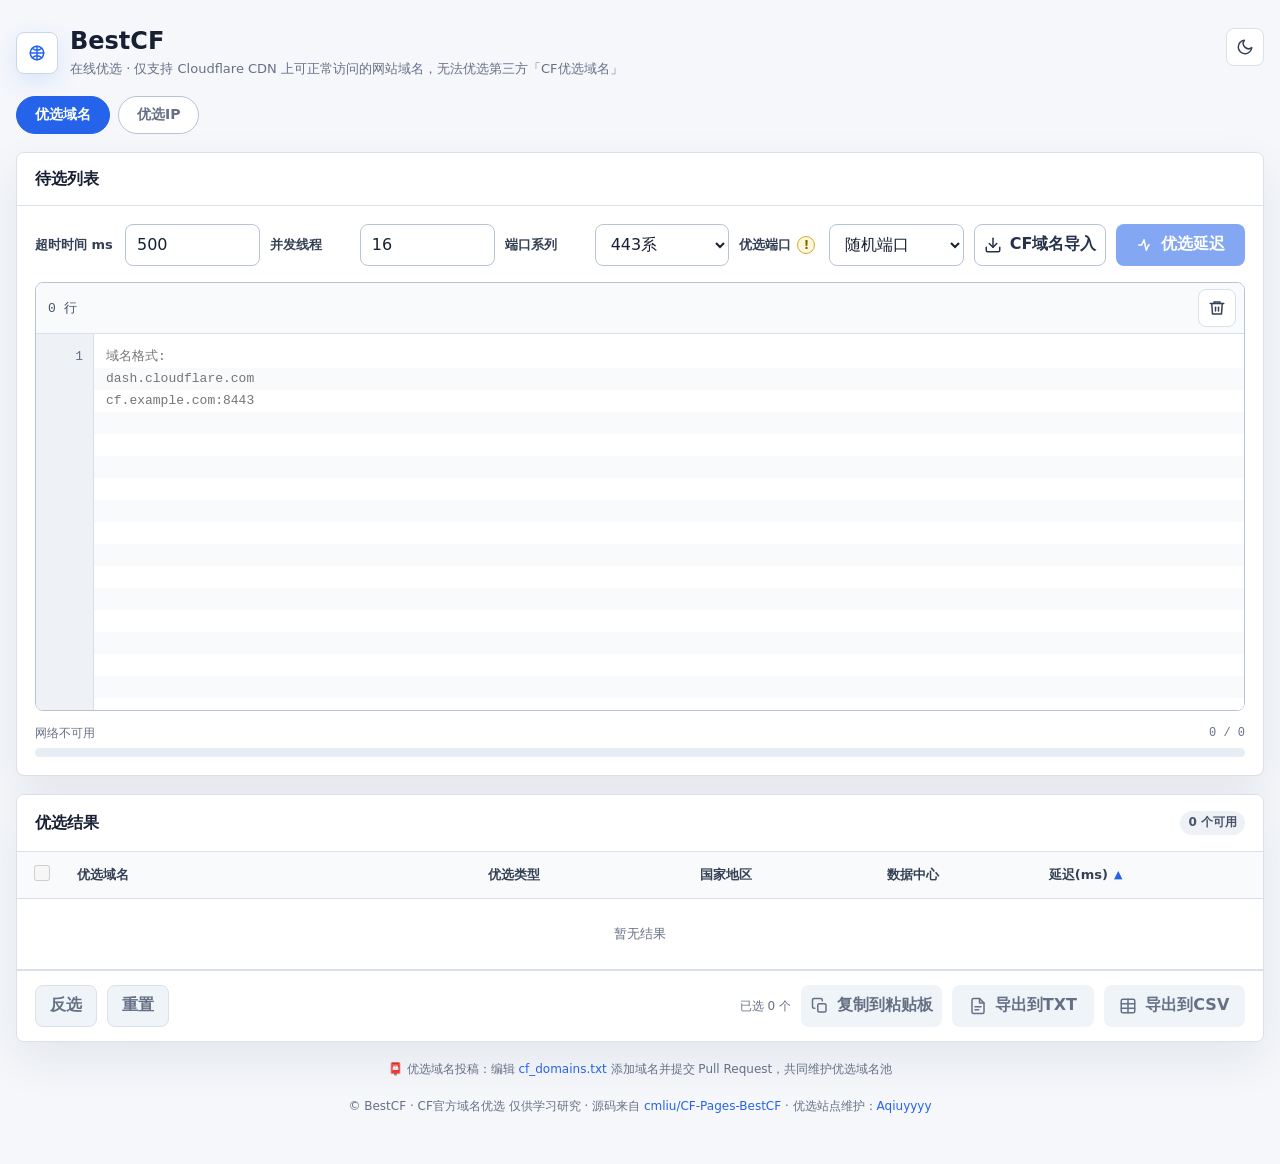
<file: index.html>
<!doctype html>
<html lang="zh-CN">

<head>
	<meta charset="utf-8">
	<meta name="viewport" content="width=device-width, initial-scale=1">
	<title>BestCF 在线优选CF官方域名</title>
	<link rel="stylesheet" href="style.css">
	<style>.mode-switch{display:flex;gap:8px;align-items:center;margin:0 0 18px}.mode-switch-btn{padding:9px 18px;border:1px solid var(--line-strong);border-radius:999px;background:var(--panel);color:var(--muted);text-decoration:none;font-weight:700;font-size:14px}.mode-switch-btn.is-active{background:var(--blue);border-color:var(--blue);color:#fff}</style>
</head>

<body>
	<div class="boot-loading" id="bootLoading" role="status" aria-live="polite">
		<div class="boot-loading-card">
			<div class="boot-loading-brand">BestCF</div>
			<div class="boot-loading-status" id="bootLoadingStatus">正在检测网络环境…</div>
			<div class="boot-loading-track" aria-hidden="true">
				<div class="boot-loading-bar" id="bootLoadingBar"></div>
			</div>
		</div>
	</div>

	<main class="shell">
		<header class="topbar">
			<div class="brand">
				<div class="brand-mark" aria-hidden="true">
					<svg class="icon" viewBox="0 0 24 24">
						<path d="M12 3v18"></path>
						<path d="M3 12h18"></path>
						<path d="M5.6 5.6c4.5 3.8 8.3 3.8 12.8 0"></path>
						<path d="M5.6 18.4c4.5-3.8 8.3-3.8 12.8 0"></path>
						<circle cx="12" cy="12" r="9"></circle>
					</svg>
				</div>
				<div>
					<h1>BestCF</h1>
					<small>在线优选 · 仅支持 Cloudflare CDN 上可正常访问的网站域名，无法优选第三方「CF优选域名」</small>
				</div>
			</div>
			<button class="icon-btn theme-toggle-btn" id="themeToggleBtn" type="button" aria-label="切换配色"></button>
		</header>
		<nav class="mode-switch" aria-label="优选模式"><a class="mode-switch-btn is-active" href="./" aria-current="page">优选域名</a><a class="mode-switch-btn" href="./ip.html">优选IP</a></nav>

		<div class="layout">
			<div class="stack network-stack">
				<section class="network-panel" aria-label="网络环境">
					<div class="network-grid">
						<article class="network-item" id="ipv4Card">
							<div class="network-kind">IPv4</div>
							<div class="network-copy">
								<strong class="network-address" id="ipv4Value">检测中</strong>
								<span class="network-note">识别线路</span>
							</div>
							<span class="tag idle" id="ipv4Tag">等待</span>
						</article>

						<article class="network-item" id="ipv6Card">
							<div class="network-kind">IPv6</div>
							<div class="network-copy">
								<strong class="network-address" id="ipv6Value">检测中</strong>
								<span class="network-note">识别线路</span>
							</div>
							<span class="tag idle" id="ipv6Tag">等待</span>
						</article>
					</div>
				</section>
			</div>

			<div class="stack">
				<section class="panel" aria-labelledby="inputTitle">
					<div class="panel-head">
						<h2 class="panel-title" id="inputTitle">待选列表</h2>
					</div>
					<div class="panel-body">
						<div class="control-row">
							<div class="field">
								<label for="timeoutInput">超时时间 ms</label>
								<input class="input" id="timeoutInput" type="number" min="100"
									max="10000" step="50" value="500">
							</div>
							<div class="field">
								<label for="threadsInput">并发线程</label>
								<input class="input" id="threadsInput" type="number" min="1" max="32"
									step="1" value="16">
							</div>
							<div class="field">
								<label for="portSeriesSelect">端口系列</label>
								<select class="select" id="portSeriesSelect">
									<option value="tls">443系</option>
									<option value="http">80系</option>
								</select>
							</div>
							<div class="field">
								<div class="label-row">
									<label for="portSelect">优选端口</label>
									<span class="help-tip" id="portHelpTip" tabindex="0" role="img" aria-label="端口说明"
										data-tip="选择「随机端口」时，将在 443、2053、2083、2087、2096、8443 中随机选取。">!</span>
								</div>
								<select class="select" id="portSelect">
									<option value="0">随机端口</option>
									<option value="443">443</option>
									<option value="2053">2053</option>
									<option value="2083">2083</option>
									<option value="2087">2087</option>
									<option value="2096">2096</option>
									<option value="8443">8443</option>
								</select>
							</div>
							<div class="control-row-actions">
								<button class="btn secondary" id="domainImportBtn" type="button">
									<svg class="icon" viewBox="0 0 24 24" aria-hidden="true">
										<path d="M21 15v4a2 2 0 0 1-2 2H5a2 2 0 0 1-2-2v-4"></path>
										<path d="M7 10l5 5 5-5"></path>
										<path d="M12 15V3"></path>
									</svg>
									CF域名导入
								</button>
								<button class="btn" id="latencyBtn" type="button" disabled>
									<svg class="icon" viewBox="0 0 24 24" aria-hidden="true">
										<path d="M5 12h4l3-7 3 14 3-7h1"></path>
									</svg>
									优选延迟
								</button>
							</div>
						</div>

						<div class="editor">
							<div class="editor-bar">
								<span class="editor-count" id="lineCount">0 行</span>
								<button class="icon-btn" id="clearBtn" type="button" title="清空列表"
									aria-label="清空列表">
									<svg class="icon" viewBox="0 0 24 24" aria-hidden="true">
										<path d="M3 6h18"></path>
										<path d="M8 6V4h8v2"></path>
										<path d="M19 6l-1 14H6L5 6"></path>
										<path d="M10 11v5"></path>
										<path d="M14 11v5"></path>
									</svg>
								</button>
							</div>
							<div class="editor-body">
								<div class="line-gutter" id="lineGutter" aria-hidden="true">
									<pre id="lineNumbers">1</pre>
								</div>
								<div class="textarea-wrap">
									<div class="line-shades" id="lineShades" aria-hidden="true">
										<div class="shade-line"></div>
									</div>
									<textarea id="ipInput" spellcheck="false"
										placeholder="域名格式:&#10;dash.cloudflare.com&#10;cf.example.com:8443"></textarea>
								</div>
							</div>
						</div>

						<div class="progress">
							<div class="progress-meta">
								<span class="tiny muted" id="latencyStatus">等待网络检测</span>
								<span class="tiny muted" id="progressText">0 / 0</span>
							</div>
							<div class="progress-line" aria-hidden="true">
								<div class="progress-bar" id="latencyProgress"></div>
							</div>
						</div>
					</div>
				</section>

				<section class="panel" aria-labelledby="resultTitle">
					<div class="panel-head">
						<h2 class="panel-title" id="resultTitle">优选结果</h2>
						<span class="tag idle" id="resultCount">0 个可用</span>
					</div>
					<div class="result-wrap">
						<table>
							<thead>
								<tr>
									<th class="selection-cell"><input id="selectAllHeader" type="checkbox"
											title="全选" aria-label="全选"></th>
									<th style="width: 33%"><button class="sort-header" type="button"
											data-sort="address">优选域名 <span class="sort-mark"
												data-sort-mark="address"></span></button></th>
									<th class="filterable-header" style="width: 17%"><button class="sort-header"
											type="button" data-sort="type"><span class="filter-header-label"
												role="button" tabindex="0" data-filter-key="type">优选类型</span>
										<span class="sort-mark" data-sort-mark="type"></span></button></th>
									<th class="filterable-header" style="width: 15%"><button class="sort-header"
											type="button" data-sort="country"><span class="filter-header-label"
												role="button" tabindex="0" data-filter-key="country">国家地区</span>
											<span class="sort-mark" data-sort-mark="country"></span></button>
									</th>
									<th class="filterable-header" style="width: 13%"><button class="sort-header"
											type="button" data-sort="colo"><span class="filter-header-label"
												role="button" tabindex="0" data-filter-key="colo">数据中心</span>
											<span class="sort-mark" data-sort-mark="colo"></span></button></th>
									<th style="width: 18%"><button class="sort-header" type="button"
											data-sort="latency">延迟(ms) <span class="sort-mark"
												data-sort-mark="latency"></span></button></th>
								</tr>
							</thead>
							<tbody id="resultBody">
								<tr>
									<td class="empty" colspan="6">暂无结果</td>
								</tr>
							</tbody>
						</table>
					</div>
					<div class="result-actions">
						<div class="result-actions-group">
							<button class="btn secondary" id="invertSelectBtn" type="button">反选</button>
							<button class="btn secondary" id="clearSelectBtn" type="button">重置</button>
						</div>
						<div class="result-actions-group">
							<span class="tiny muted selection-status" id="selectionStatus">已选 0 个</span>
							<button class="btn success" id="copyResultsBtn" type="button" disabled>
								<svg class="icon" viewBox="0 0 24 24" aria-hidden="true">
									<rect x="9" y="9" width="11" height="11" rx="2"></rect>
									<path d="M5 15H4a2 2 0 0 1-2-2V4a2 2 0 0 1 2-2h9a2 2 0 0 1 2 2v1"></path>
								</svg>
								复制到粘贴板
							</button>
							<button class="btn" id="exportTxtBtn" type="button" disabled>
								<svg class="icon" viewBox="0 0 24 24" aria-hidden="true">
									<path d="M14 2H6a2 2 0 0 0-2 2v16a2 2 0 0 0 2 2h12a2 2 0 0 0 2-2V8z"></path>
									<path d="M14 2v6h6"></path>
									<path d="M8 13h8"></path>
									<path d="M8 17h5"></path>
								</svg>
								导出到TXT
							</button>
							<button class="btn" id="exportCsvBtn" type="button" disabled>
								<svg class="icon" viewBox="0 0 24 24" aria-hidden="true">
									<rect x="3" y="3" width="18" height="18" rx="2"></rect>
									<path d="M3 9h18"></path>
									<path d="M3 15h18"></path>
									<path d="M12 3v18"></path>
								</svg>
								导出到CSV
							</button>
						</div>
					</div>
				</section>
			</div>
		</div>

		<p class="bestcf-credit">
			📮 优选域名投稿：编辑 <a href="https://github.com/cmliu/CF-Pages-BestCF/edit/main/cf_domains.txt" target="_blank"
				rel="noopener noreferrer">cf_domains.txt</a> 添加域名并提交 Pull Request，共同维护优选域名池
		</p>
		<p class="bestcf-credit">
			© BestCF · CF官方域名优选 仅供学习研究 · 源码来自 <a href="https://github.com/Cmliu/CF-Pages-BestCF" target="_blank"
				rel="noopener noreferrer">cmliu/CF-Pages-BestCF</a> · 优选站点维护：<a href="https://t.me/aqiu469" target="_blank"
				rel="noopener noreferrer">Aqiuyyyy</a>
		</p>
	</main>

	<div class="network-warning-overlay" id="networkWarningOverlay" role="dialog" aria-modal="true"
		aria-labelledby="networkWarningTitle">
		<div class="network-warning-modal" id="networkWarningModal">
			<div class="network-warning-body">
				<div class="network-warning-heading" id="networkWarningHeading">红牌警告</div>
				<div class="network-warning-title" id="networkWarningTitle">检测到当前网络出口不是 CN 直连</div>
				<div class="network-warning-message" id="networkWarningMessage"></div>
				<div class="network-warning-summary" id="networkWarningSummary"></div>
				<details class="network-warning-details" id="networkWarningDetails" hidden>
					<summary>查看详细响应内容</summary>
					<pre class="network-warning-json" id="networkWarningJson"></pre>
				</details>
			</div>
			<div class="network-warning-actions">
				<button class="btn btn-local-warning" id="networkWarningLocalBtn" type="button">使用本地优选项目</button>
				<button class="btn" id="networkWarningCloseBtn" type="button">关闭</button>
			</div>
		</div>
	</div>

	<!-- 本地优选 - CF 优选工具目录弹窗 -->
	<div class="modal-overlay" id="localOptimizeModal">
		<div class="modal local-optimize-modal">
			<h2 class="local-optimize-title">💻 本地优选工具</h2>
			<p class="local-optimize-subtitle">选择一款工具，点击「前往 GitHub」即可在新窗口查看与下载</p>
			<div class="local-ui-filter" id="localUiFilter">
				<button type="button" class="local-ui-filter-btn is-active" data-ui="all" onclick="setLocalUiFilter('all')">全部</button>
				<button type="button" class="local-ui-filter-btn" data-ui="webui" onclick="setLocalUiFilter('webui')">🌐 网页界面</button>
				<button type="button" class="local-ui-filter-btn" data-ui="gui" onclick="setLocalUiFilter('gui')">🖥️ 图形界面</button>
				<button type="button" class="local-ui-filter-btn" data-ui="cli" onclick="setLocalUiFilter('cli')">⌨️ 命令行CLI</button>
			</div>
			<div id="localOptimizeToolList" class="local-optimize-tools"><!-- 动态渲染 --></div>
			<div class="local-optimize-footer">欢迎开源优选项目投稿</div>
		</div>
	</div>

	<noscript>
		<style>.boot-loading{display:none!important}</style>
	</noscript>
	<script src="script.js"></script>
</body>

</html>
</file>
<file: style.css>
:root {
	color-scheme: light;
	--bg: #f5f7fb;
	--panel: #ffffff;
	--panel-soft: #f9fbfd;
	--text: #172033;
	--muted: #667085;
	--line: #d9e0ea;
	--line-strong: #b8c4d6;
	--blue: #2563eb;
	--blue-dark: #1d4ed8;
	--green: #0f9f6e;
	--green-soft: #e8f7f0;
	--amber: #b7791f;
	--amber-soft: #fff7e6;
	--red: #c2413d;
	--red-soft: #fff0ef;
	--ink-soft: #eff4f9;
	--shadow: 0 18px 45px rgba(23, 32, 51, 0.08);
	--radius: 8px;
	--mono: "SFMono-Regular", Consolas, "Liberation Mono", Menlo, monospace;
	--sans: Inter, ui-sans-serif, system-ui, -apple-system, BlinkMacSystemFont, "Segoe UI", sans-serif;
}

* {
	box-sizing: border-box;
}

body {
	margin: 0;
	min-height: 100vh;
	background: var(--bg);
	color: var(--text);
	font-family: var(--sans);
	letter-spacing: 0;
}

button,
input,
select,
textarea {
	font: inherit;
}

button {
	border: 0;
}

.shell {
	width: min(1440px, calc(100% - 32px));
	margin: 0 auto;
	padding: 28px 0 36px;
}

.topbar {
	position: relative;
	display: flex;
	align-items: center;
	justify-content: space-between;
	gap: 16px;
	margin-bottom: 18px;
}

.theme-toggle-btn {
	position: absolute;
	top: 0;
	right: 0;
}

.brand {
	display: flex;
	align-items: center;
	gap: 12px;
	min-width: 0;
}

.brand-mark {
	display: grid;
	width: 42px;
	height: 42px;
	place-items: center;
	border: 1px solid #c9d7eb;
	border-radius: var(--radius);
	background: #ffffff;
	box-shadow: 0 8px 24px rgba(37, 99, 235, 0.12);
	color: var(--blue);
	flex: 0 0 auto;
}

.brand h1 {
	margin: 0;
	font-size: 24px;
	line-height: 1.15;
	font-weight: 760;
}

.brand small {
	display: block;
	margin-top: 4px;
	color: var(--muted);
	font-size: 13px;
}

.layout {
	display: grid;
	grid-template-columns: minmax(0, 1fr);
	gap: 18px;
	align-items: start;
}

.stack {
	display: grid;
	gap: 18px;
}

.panel {
	background: var(--panel);
	border: 1px solid var(--line);
	border-radius: var(--radius);
	box-shadow: var(--shadow);
	overflow: hidden;
}

.panel-head {
	display: flex;
	align-items: center;
	justify-content: space-between;
	gap: 12px;
	padding: 16px 18px;
	border-bottom: 1px solid var(--line);
	background: #ffffff;
}

.panel-title {
	margin: 0;
	font-size: 16px;
	font-weight: 740;
	line-height: 1.25;
}

.panel-body {
	padding: 18px;
}

/* 网络环境面板：检测逻辑保留（供优选校验与警告弹窗使用），仅隐藏 UI 展示 */
.network-stack {
	display: none;
}

.network-panel {
	display: grid;
	gap: 14px;
	padding: 16px;
	border: 1px solid var(--line);
	border-radius: var(--radius);
	background: var(--panel);
	box-shadow: var(--shadow);
}

.network-grid {
	display: grid;
	grid-template-columns: repeat(auto-fit, minmax(320px, 1fr));
	gap: 12px;
}

.network-item {
	position: relative;
	display: grid;
	grid-template-columns: auto minmax(0, 1fr) auto;
	align-items: center;
	gap: 12px;
	min-height: 82px;
	padding: 14px 14px 14px 18px;
	overflow: hidden;
	border: 1px solid var(--line);
	border-radius: var(--radius);
	background: var(--panel-soft);
}

.network-item::before {
	content: "";
	position: absolute;
	inset: 0 auto 0 0;
	width: 4px;
	background: #94a3b8;
}

.network-item.is-loading::before {
	background: var(--blue);
}

.network-item.is-ok {
	border-color: #b9e8d3;
	background: #f6fdf9;
}

.network-item.is-ok::before {
	background: var(--green);
}

.network-item.is-failed {
	border-color: #f2b8b5;
	background: #fff8f7;
}

.network-item.is-failed::before {
	background: var(--red);
}

.network-item.is-hidden {
	display: none;
}

.network-kind {
	display: grid;
	width: 58px;
	height: 38px;
	place-items: center;
	border-radius: var(--radius);
	background: #eef4ff;
	color: var(--blue);
	font-family: var(--mono);
	font-weight: 800;
	font-size: 14px;
}

.network-copy {
	display: grid;
	gap: 5px;
	min-width: 0;
}

.network-address {
	min-width: 0;
	overflow-wrap: anywhere;
	font-family: var(--mono);
	font-size: 15px;
	font-weight: 720;
	line-height: 1.35;
}

.network-note {
	min-width: 0;
	color: var(--muted);
	font-size: 12px;
	line-height: 1.35;
	overflow: hidden;
	text-overflow: ellipsis;
	white-space: nowrap;
}

.muted {
	color: var(--muted);
}

.tiny {
	font-size: 12px;
	line-height: 1.35;
}

.tag {
	display: inline-flex;
	align-items: center;
	min-height: 24px;
	padding: 3px 8px;
	border-radius: 999px;
	font-size: 12px;
	font-weight: 700;
	white-space: nowrap;
}

.tag.ok {
	color: #08734f;
	background: var(--green-soft);
}

.tag.warn {
	color: var(--amber);
	background: var(--amber-soft);
}

.tag.bad {
	color: var(--red);
	background: var(--red-soft);
}

.tag.idle {
	color: #475467;
	background: #eef2f6;
}

.notice {
	display: flex;
	align-items: center;
	gap: 10px;
	margin-top: 14px;
	padding: 11px 12px;
	border-radius: var(--radius);
	border: 1px solid var(--line);
	background: #f8fafc;
	color: var(--muted);
	line-height: 1.45;
}

.notice.ok {
	border-color: #b9e8d3;
	background: var(--green-soft);
	color: #08734f;
}

.notice.bad {
	border-color: #ffc9c5;
	background: var(--red-soft);
	color: var(--red);
}

.notice.warn {
	border-color: #ffe2a6;
	background: var(--amber-soft);
	color: var(--amber);
}

.field {
	display: flex;
	align-items: center;
	gap: 8px;
	min-width: 0;
}

.field label {
	color: #344054;
	font-size: 13px;
	font-weight: 720;
	flex: 0 0 auto;
	white-space: nowrap;
}

.field .input,
.field .select {
	flex: 1 1 auto;
	width: auto;
	min-width: 0;
}

.label-row {
	display: flex;
	align-items: center;
	gap: 6px;
}

.help-tip {
	position: relative;
	display: inline-grid;
	width: 18px;
	height: 18px;
	place-items: center;
	border: 1px solid #d4a72c;
	border-radius: 50%;
	background: #fff8db;
	color: #8a6100;
	font-size: 12px;
	font-weight: 800;
	line-height: 1;
	cursor: help;
}

.help-tip::after {
	position: absolute;
	left: 0;
	bottom: calc(100% + 9px);
	width: max-content;
	max-width: min(320px, calc(100vw - 24px));
	padding: 8px 10px;
	border: 1px solid #d8c073;
	border-radius: var(--radius);
	background: #fffdf2;
	box-shadow: 0 12px 28px rgba(23, 32, 51, 0.14);
	color: #5d4300;
	content: attr(data-tip);
	font-size: 12px;
	font-weight: 650;
	line-height: 1.45;
	opacity: 0;
	pointer-events: none;
	transform: translateY(4px);
	transition: opacity 0.15s ease, transform 0.15s ease;
	z-index: 4;
	white-space: normal;
}

.help-tip::before {
	position: absolute;
	left: 4px;
	bottom: calc(100% + 4px);
	width: 9px;
	height: 9px;
	background: #fffdf2;
	border-right: 1px solid #d8c073;
	border-bottom: 1px solid #d8c073;
	content: "";
	opacity: 0;
	pointer-events: none;
	transform: translateY(4px) rotate(45deg);
	transition: opacity 0.15s ease, transform 0.15s ease;
	z-index: 5;
}

.help-tip:hover::after,
.help-tip:hover::before,
.help-tip:focus::after,
.help-tip:focus::before {
	opacity: 1;
	transform: translateY(0) rotate(0deg);
}

.help-tip:hover::before,
.help-tip:focus::before {
	transform: rotate(45deg);
}

.control-row {
	display: flex;
	gap: 10px;
	align-items: center;
}

.control-row .field {
	flex: 1 1 0;
	min-width: 0;
}

.control-row-actions {
	display: flex;
	gap: 10px;
	flex: 0 0 auto;
	margin-left: auto;
}

/* 桌面端对齐美化：统一标签区宽度使三个输入控件等宽；按钮组内等宽 */
.control-row .field > label,
.control-row .field .label-row {
	flex: 0 0 82px;
}

@media (min-width: 641px) {
	.control-row-actions .btn,
	.result-actions-group .btn {
		flex: 1 1 0;
		min-width: 0;
	}
}

.input,
.select {
	width: 100%;
	min-height: 42px;
	border: 1px solid var(--line-strong);
	border-radius: var(--radius);
	padding: 9px 11px;
	background: #ffffff;
	color: var(--text);
	outline: none;
}

.input:focus,
.select:focus,
textarea:focus {
	border-color: var(--blue);
	box-shadow: 0 0 0 3px rgba(37, 99, 235, 0.14);
}

.input:disabled,
.select:disabled,
button:disabled {
	cursor: not-allowed;
	opacity: 0.56;
}

.btn {
	display: inline-flex;
	align-items: center;
	justify-content: center;
	gap: 8px;
	min-height: 42px;
	padding: 9px 14px;
	border-radius: var(--radius);
	background: var(--blue);
	color: #ffffff;
	font-weight: 760;
	cursor: pointer;
	white-space: nowrap;
	transition: transform 0.15s ease, background 0.15s ease, box-shadow 0.15s ease;
}

.btn:hover:not(:disabled) {
	background: var(--blue-dark);
	box-shadow: 0 10px 24px rgba(37, 99, 235, 0.18);
	transform: translateY(-1px);
}

.btn.secondary {
	border: 1px solid var(--line-strong);
	background: #ffffff;
	color: #25324a;
}

.btn.secondary:hover:not(:disabled) {
	background: #f8fafc;
	box-shadow: 0 10px 24px rgba(23, 32, 51, 0.08);
}

.btn.danger {
	background: var(--red);
}

.btn.danger:hover:not(:disabled) {
	background: #a83531;
	box-shadow: 0 10px 24px rgba(194, 65, 61, 0.16);
}

.btn.success {
	background: var(--green);
	color: #ffffff;
}

.btn.success:hover:not(:disabled) {
	background: #0b8159;
	box-shadow: 0 10px 24px rgba(15, 159, 110, 0.16);
}

.icon-btn {
	display: inline-grid;
	width: 38px;
	height: 38px;
	place-items: center;
	border: 1px solid var(--line);
	border-radius: var(--radius);
	background: #ffffff;
	color: #344054;
	cursor: pointer;
}

.icon-btn:hover:not(:disabled) {
	background: #f3f6fa;
}

.icon {
	width: 18px;
	height: 18px;
	flex: 0 0 auto;
	stroke: currentColor;
	stroke-width: 2;
	stroke-linecap: round;
	stroke-linejoin: round;
	fill: none;
}

.editor {
	margin-top: 16px;
	border: 1px solid var(--line-strong);
	border-radius: var(--radius);
	overflow: hidden;
	background: #ffffff;
}

.editor-bar {
	display: flex;
	align-items: center;
	justify-content: space-between;
	gap: 10px;
	min-height: 44px;
	padding: 6px 8px 6px 12px;
	border-bottom: 1px solid var(--line);
	background: #f8fafc;
}

.editor-count {
	font-family: var(--mono);
	font-size: 13px;
	color: #475467;
}

.editor-body {
	display: grid;
	grid-template-columns: 58px minmax(0, 1fr);
	height: 376px;
	min-height: 0;
	overflow: hidden;
	background: #ffffff;
}

.line-gutter {
	height: 100%;
	overflow: hidden;
	border-right: 1px solid var(--line);
	background: #eef2f6;
	color: #667085;
	font-family: var(--mono);
	font-size: 13px;
	line-height: 22px;
	text-align: right;
	user-select: none;
	position: relative;
}

.line-gutter pre {
	position: absolute;
	top: 0;
	right: 0;
	left: 0;
	margin: 0;
	padding: 12px 10px 12px 4px;
	font: inherit;
	line-height: inherit;
	white-space: pre;
	will-change: transform;
}

.textarea-wrap {
	position: relative;
	min-width: 0;
	height: 100%;
	overflow: hidden;
	background: #ffffff;
}

.line-shades {
	position: absolute;
	inset: 0;
	padding: 12px 0;
	pointer-events: none;
	will-change: transform;
	z-index: 0;
}

.shade-line {
	height: 22px;
}

.shade-line:nth-child(odd) {
	background: #ffffff;
}

.shade-line:nth-child(even) {
	background: #f8fafc;
}

textarea {
	display: block;
	position: relative;
	z-index: 1;
	width: 100%;
	height: 100%;
	min-height: 0;
	resize: none;
	border: 0;
	padding: 12px 12px;
	color: #111827;
	background: transparent;
	font-family: var(--mono);
	font-size: 13px;
	line-height: 22px;
	outline: none;
	white-space: pre;
	overflow: auto;
}

.actions {
	display: flex;
	flex-wrap: wrap;
	gap: 10px;
	align-items: center;
	margin-top: 16px;
}

.progress {
	display: grid;
	gap: 7px;
	margin-top: 14px;
}

.progress-meta {
	display: flex;
	align-items: center;
	justify-content: space-between;
	gap: 12px;
}

.progress-meta #latencyStatus {
	min-width: 0;
	overflow-wrap: anywhere;
}

.progress-meta #progressText {
	flex: 0 0 auto;
	font-family: var(--mono);
	white-space: nowrap;
}

.progress-line {
	height: 9px;
	overflow: hidden;
	border-radius: 999px;
	background: #e7edf5;
}

.progress-bar {
	width: 0;
	height: 100%;
	border-radius: inherit;
	background: linear-gradient(90deg, #2563eb, #0f9f6e);
	transition: width 0.2s ease;
}

.result-wrap {
	max-height: 731px;
	overflow: auto;
}

table {
	width: 100%;
	min-width: 860px;
	border-collapse: collapse;
	table-layout: fixed;
}

th,
td {
	padding: 12px 10px;
	border-bottom: 1px solid var(--line);
	text-align: left;
	vertical-align: middle;
	overflow-wrap: anywhere;
}

th {
	background: #f8fafc;
	color: #344054;
	font-size: 13px;
	font-weight: 780;
	height: 43px;
	position: sticky;
	top: 0;
	z-index: 1;
}

td {
	font-size: 13px;
	height: 43px;
}

.selection-cell {
	width: 46px;
	text-align: center;
}

.selection-cell input {
	width: 16px;
	height: 16px;
	margin: 0;
	cursor: pointer;
	accent-color: var(--green);
}

.result-row {
	cursor: pointer;
}

body.is-result-dragging,
body.is-result-dragging * {
	user-select: none;
}

.result-row:hover td {
	background: #f3f8f6;
}

.result-row.is-selected td {
	background: var(--green-soft);
}

.result-row.is-selected:hover td {
	background: #d7f0e4;
}

.sort-header {
	display: inline-flex;
	align-items: center;
	justify-content: flex-start;
	gap: 6px;
	width: 100%;
	min-height: 20px;
	padding: 0;
	background: transparent;
	color: inherit;
	cursor: pointer;
	font-weight: inherit;
	text-align: left;
}

.sort-header:hover {
	color: var(--blue);
}

.sort-mark {
	min-width: 12px;
	color: var(--blue);
	font-size: 11px;
	line-height: 1;
}

.filterable-header {
	position: sticky;
}

.filter-header-label {
	display: inline-flex;
	align-items: center;
	gap: 4px;
	min-width: 0;
	padding: 2px 0;
	border: 0;
	background: transparent;
	color: inherit;
	cursor: pointer;
	font: inherit;
	font-weight: inherit;
	text-align: left;
}

.filter-header-label:hover,
.filter-header-label.is-active {
	color: var(--blue);
}

.filter-header-label.is-filtered::after {
	color: var(--green);
	content: "●";
	font-size: 8px;
	line-height: 1;
}

.result-filter-menu {
	position: fixed;
	z-index: 70;
	width: min(260px, calc(100vw - 24px));
	max-height: min(360px, calc(100vh - 32px));
	display: grid;
	grid-template-rows: auto minmax(0, 1fr);
	border: 1px solid var(--line);
	border-radius: var(--radius);
	background: #ffffff;
	box-shadow: 0 18px 42px rgba(15, 23, 42, 0.18);
	color: var(--text);
	overflow: hidden;
}

.result-filter-actions {
	display: flex;
	gap: 8px;
	padding: 10px;
	border-bottom: 1px solid var(--line);
	background: #f8fafc;
}

.result-filter-action {
	flex: 1;
	min-width: 0;
	padding: 6px 8px;
	border: 1px solid var(--line);
	border-radius: 6px;
	background: #ffffff;
	color: #344054;
	cursor: pointer;
	font-size: 12px;
	font-weight: 760;
}

.result-filter-action:hover {
	border-color: var(--blue);
	color: var(--blue);
}

.result-filter-options {
	overflow: auto;
	overscroll-behavior: contain;
	padding: 6px;
}

.result-filter-option {
	display: flex;
	align-items: center;
	gap: 8px;
	min-height: 30px;
	padding: 6px 7px;
	border-radius: 6px;
	cursor: pointer;
	font-size: 13px;
	line-height: 1.35;
}

.result-filter-option:hover {
	background: #f3f8f6;
}

.result-filter-option input {
	width: 15px;
	height: 15px;
	flex: 0 0 auto;
	margin: 0;
	accent-color: var(--green);
}

.result-filter-option-text {
	min-width: 0;
	overflow: hidden;
	text-overflow: ellipsis;
	white-space: nowrap;
}

.result-filter-option-count {
	flex: 0 0 auto;
	margin-left: auto;
	color: var(--muted);
	font-size: 12px;
	font-weight: 700;
	white-space: nowrap;
}

.result-filter-option .country-cell {
	min-width: 0;
}

td.ip-cell {
	font-family: var(--mono);
}

.copy-address-btn {
	display: inline;
	padding: 0;
	border: 0;
	background: transparent;
	color: var(--blue);
	cursor: pointer;
	font: inherit;
	text-align: left;
	overflow-wrap: anywhere;
}

.copy-address-btn:hover,
.copy-address-btn:focus {
	color: var(--blue-dark);
	text-decoration: underline;
}

.copy-address-tip {
	position: fixed;
	z-index: 60;
	max-width: min(240px, calc(100vw - 24px));
	padding: 7px 10px;
	border: 1px solid #b9e8d3;
	border-radius: var(--radius);
	background: var(--green);
	box-shadow: 0 12px 28px rgba(15, 159, 110, 0.22);
	color: #ffffff;
	font-size: 12px;
	font-weight: 760;
	line-height: 1.35;
	pointer-events: none;
	transform: translate(-50%, -100%) translateY(-8px);
	animation: copyAddressTip 1.45s ease forwards;
	white-space: nowrap;
}

.optimize-toast {
	position: fixed;
	top: 18px;
	right: 18px;
	z-index: 80;
	width: min(360px, calc(100vw - 36px));
	padding: 12px 14px;
	border: 1px solid #fecaca;
	border-radius: var(--radius);
	background: #fff5f5;
	box-shadow: 0 18px 40px rgba(127, 29, 29, 0.16);
	color: #7f1d1d;
	font-size: 13px;
	font-weight: 720;
	line-height: 1.55;
	opacity: 0;
	pointer-events: none;
	transform: translate3d(0, -8px, 0);
	transition: opacity 0.18s ease, transform 0.18s ease;
}

.optimize-toast.is-visible {
	opacity: 1;
	transform: translate3d(0, 0, 0);
}

@keyframes copyAddressTip {
	0% {
		opacity: 0;
		transform: translate(-50%, -100%) translateY(0);
	}

	15%,
	78% {
		opacity: 1;
		transform: translate(-50%, -100%) translateY(-8px);
	}

	100% {
		opacity: 0;
		transform: translate(-50%, -100%) translateY(-14px);
	}
}

.country-cell {
	display: inline-flex;
	align-items: center;
	gap: 6px;
	min-width: 0;
	max-width: 100%;
}

.country-flag {
	width: 20px;
	height: 14px;
	flex: 0 0 auto;
	border-radius: 2px;
	box-shadow: 0 0 0 1px rgba(15, 23, 42, 0.14);
	object-fit: cover;
	background: #ffffff;
}

.country-code {
	min-width: 0;
	overflow: hidden;
	text-overflow: ellipsis;
	white-space: nowrap;
}

.empty {
	padding: 26px 12px;
	color: var(--muted);
	text-align: center;
}

.link-btn {
	padding: 0;
	background: transparent;
	color: var(--blue);
	cursor: pointer;
	font-weight: 760;
}

.link-btn:hover:not(:disabled) {
	color: var(--blue-dark);
	text-decoration: underline;
}

.result-footer {
	display: flex;
	align-items: center;
	justify-content: space-between;
	gap: 12px;
	padding: 14px 18px;
	border-top: 1px solid var(--line);
	background: #ffffff;
}

.result-actions {
	display: flex;
	align-items: center;
	justify-content: space-between;
	gap: 12px;
	padding: 14px 18px;
	border-top: 1px solid var(--line);
	background: #ffffff;
}

.result-actions-group {
	display: flex;
	flex-wrap: wrap;
	align-items: center;
	gap: 10px;
}

.result-actions .btn:disabled {
	border-color: var(--line);
	background: var(--ink-soft);
	color: var(--muted);
	box-shadow: none;
	opacity: 1;
	cursor: not-allowed;
}

.bestcf-credit {
	margin-top: 18px;
	color: var(--muted);
	font-size: 12px;
	line-height: 1.6;
	text-align: center;
	overflow-wrap: anywhere;
}

.bestcf-credit a {
	color: var(--blue);
	text-decoration: none;
}

.bestcf-credit a:hover {
	text-decoration: underline;
}

.selection-status {
	min-width: 72px;
	text-align: right;
}

/* ==================== 开屏加载动画 ==================== */
.boot-loading {
	position: fixed;
	inset: 0;
	z-index: 90;
	display: flex;
	align-items: center;
	justify-content: center;
	padding: 18px;
	background: var(--bg);
	transition: opacity 0.5s ease 0.08s, visibility 0.5s ease 0.08s;
}

.boot-loading.is-hidden {
	opacity: 0;
	visibility: hidden;
	pointer-events: none;
}

.boot-loading.is-hidden .boot-loading-card {
	opacity: 0;
	transform: translateY(-10px) scale(0.98);
}

.boot-loading-card {
	display: grid;
	justify-items: center;
	gap: 14px;
	padding: 30px 36px;
	border: 1px solid var(--line);
	border-radius: var(--radius);
	background: var(--panel);
	box-shadow: var(--shadow);
	transition: opacity 0.4s ease, transform 0.4s ease;
}

.boot-loading-brand {
	color: var(--text);
	font-size: 24px;
	font-weight: 800;
	letter-spacing: 0.5px;
}

.boot-loading-status {
	color: var(--muted);
	font-size: 13px;
	font-weight: 650;
}

.boot-loading-track {
	width: min(260px, 70vw);
	height: 8px;
	overflow: hidden;
	border-radius: 999px;
	background: var(--ink-soft);
}

.boot-loading-bar {
	width: 0;
	height: 100%;
	border-radius: inherit;
	background: linear-gradient(90deg, var(--blue), var(--green));
	transition: width 0.45s cubic-bezier(0.22, 0.61, 0.36, 1);
}

.boot-loading-bar.is-crawling {
	transition-duration: 5s;
}

.network-warning-overlay {
	position: fixed;
	inset: 0;
	z-index: 50;
	display: none;
	align-items: center;
	justify-content: center;
	padding: 18px;
	background: rgba(0, 0, 0, 0.72);
	backdrop-filter: blur(3px);
}

.network-warning-overlay.is-visible {
	display: flex;
	animation: networkWarningOverlayFade 0.34s ease-out;
}

.network-warning-modal {
	width: min(620px, 100%);
	border: 3px solid #ffffff;
	border-radius: var(--radius);
	background: #dc2626;
	box-shadow: 0 28px 80px rgba(127, 29, 29, 0.72), 0 0 0 8px rgba(220, 38, 38, 0.24);
	color: #ffffff;
	overflow: hidden;
	animation: networkWarningPop 0.34s cubic-bezier(0.22, 0.61, 0.36, 1) 0.06s both;
}

.network-warning-modal.is-request-failed {
	background: #b7791f;
	box-shadow: 0 28px 80px rgba(92, 54, 9, 0.62), 0 0 0 8px rgba(183, 121, 31, 0.22);
}

.network-warning-body {
	display: grid;
	gap: 12px;
	padding: 24px 24px 18px;
	line-height: 1.55;
	font-size: 15px;
	font-weight: 650;
}

.network-warning-heading {
	display: flex;
	align-items: center;
	gap: 10px;
	font-size: 25px;
	line-height: 1.25;
	font-weight: 900;
	letter-spacing: 0;
	text-shadow: 0 1px 2px rgba(0, 0, 0, 0.28);
}

.network-warning-heading::before,
.network-warning-heading::after {
	content: "";
	flex: 1;
	height: 2px;
	background: rgba(255, 255, 255, 0.72);
}

.network-warning-title {
	font-size: 18px;
	font-weight: 850;
}

.network-warning-message {
	color: rgba(255, 255, 255, 0.92);
	font-weight: 680;
	white-space: pre-line;
}

.network-warning-summary {
	display: grid;
	gap: 8px;
	margin-top: 2px;
}

.network-warning-row {
	display: grid;
	grid-template-columns: 60px minmax(0, 1fr) auto;
	align-items: center;
	gap: 10px;
	min-height: 38px;
	padding: 8px 10px;
	border: 1px solid rgba(255, 255, 255, 0.28);
	border-radius: var(--radius);
	background: rgba(255, 255, 255, 0.12);
}

.network-warning-family {
	font-family: var(--mono);
	font-weight: 850;
}

.network-warning-ip {
	min-width: 0;
	overflow-wrap: anywhere;
	font-family: var(--mono);
	font-weight: 760;
}

.network-warning-country {
	padding: 2px 7px;
	border-radius: 999px;
	background: rgba(255, 255, 255, 0.18);
	font-family: var(--mono);
	font-size: 12px;
	font-weight: 850;
	white-space: nowrap;
}

.network-warning-details {
	margin-top: 2px;
	border: 1px solid rgba(255, 255, 255, 0.28);
	border-radius: var(--radius);
	background: rgba(127, 29, 29, 0.24);
	overflow: hidden;
}

.network-warning-details[hidden] {
	display: none;
}

.network-warning-details summary {
	padding: 9px 11px;
	cursor: pointer;
	font-weight: 800;
}

.network-warning-json {
	max-height: 260px;
	margin: 0;
	padding: 11px;
	overflow: auto;
	border-top: 1px solid rgba(255, 255, 255, 0.22);
	background: rgba(15, 23, 42, 0.54);
	color: #ffffff;
	font-family: var(--mono);
	font-size: 12px;
	line-height: 1.55;
	white-space: pre-wrap;
}

.network-warning-actions {
	display: flex;
	justify-content: flex-end;
	gap: 12px;
	padding: 0 24px 24px;
}

.network-warning-actions .btn {
	min-width: 120px;
	border: 2px solid #ffffff;
	background: #ffffff;
	color: #b91c1c;
	box-shadow: 0 12px 28px rgba(127, 29, 29, 0.28);
	font-size: 16px;
	font-weight: 900;
}

.network-warning-modal.is-request-failed .network-warning-actions .btn {
	color: #8a4d0f;
}

.network-warning-actions .btn:hover:not(:disabled) {
	background: #fff1f2;
	color: #7f1d1d;
	box-shadow: 0 16px 36px rgba(127, 29, 29, 0.36);
}

.network-warning-modal.is-request-failed .network-warning-actions .btn:hover:not(:disabled) {
	background: #fff7e6;
	color: #6f3d0a;
	box-shadow: 0 16px 36px rgba(92, 54, 9, 0.32);
}

/* 本地优选（推荐）按钮：绿色渐变实心，突出引导前往 */
.network-warning-actions .btn-local-warning {
	background: linear-gradient(135deg, #10b981 0, #059669 100%);
	color: #ffffff;
	border-color: rgba(255, 255, 255, 0.9);
	box-shadow: 0 12px 28px rgba(6, 95, 70, 0.5), 0 0 0 4px rgba(16, 185, 129, 0.26);
}

.network-warning-modal.is-request-failed .network-warning-actions .btn-local-warning {
	color: #ffffff;
}

.network-warning-actions .btn-local-warning:hover:not(:disabled) {
	background: linear-gradient(135deg, #34d399 0, #10b981 100%);
	color: #ffffff;
	border-color: #ffffff;
	box-shadow: 0 16px 36px rgba(6, 95, 70, 0.6), 0 0 0 4px rgba(16, 185, 129, 0.36);
	transform: translateY(-1px);
}

.network-warning-modal.is-request-failed .network-warning-actions .btn-local-warning:hover:not(:disabled) {
	background: linear-gradient(135deg, #34d399 0, #10b981 100%);
	color: #ffffff;
	box-shadow: 0 16px 36px rgba(6, 95, 70, 0.6), 0 0 0 4px rgba(16, 185, 129, 0.36);
}

@keyframes networkWarningPop {
	0% {
		opacity: 0;
		transform: translateY(14px) scale(0.96);
	}

	100% {
		opacity: 1;
		transform: translateY(0) scale(1);
	}
}

@keyframes networkWarningOverlayFade {
	0% {
		opacity: 0;
	}

	100% {
		opacity: 1;
	}
}

/* ==================== 本地优选 - 工具目录弹窗 ==================== */
.modal-overlay {
	position: fixed;
	inset: 0;
	z-index: 65;
	display: none;
	align-items: center;
	justify-content: center;
	padding: 18px;
	background: rgba(0, 0, 0, 0.72);
	backdrop-filter: blur(3px);
}

.modal-overlay.show {
	display: flex;
}

.modal {
	position: relative;
	width: 95%;
	max-width: 500px;
	border-radius: var(--radius);
	background: #ffffff;
	box-shadow: var(--shadow);
	color: var(--text);
	text-align: center;
}

.local-optimize-modal {
	width: min(95vw, 640px);
	max-width: 640px;
	max-height: 82vh;
	overflow-y: auto;
	text-align: left;
	padding: 28px 26px 26px;
	scrollbar-width: thin;
	scrollbar-color: #818cf8 transparent;
}

.local-optimize-modal::-webkit-scrollbar {
	width: 8px;
}

.local-optimize-modal::-webkit-scrollbar-track {
	background: transparent;
}

.local-optimize-modal::-webkit-scrollbar-thumb {
	background: linear-gradient(180deg, #a5b4fc, #6366f1);
	border-radius: 999px;
	border: 2px solid transparent;
	background-clip: padding-box;
}

.local-optimize-modal::-webkit-scrollbar-thumb:hover {
	background: linear-gradient(180deg, #818cf8, #4f46e5);
}

.local-optimize-title {
	font-size: 20px;
	font-weight: 700;
	color: #0f172a;
	margin: 0 0 4px;
}

.local-optimize-subtitle {
	font-size: 13px;
	color: #64748b;
	margin: 0 0 20px;
}

.local-optimize-tools {
	display: flex;
	flex-direction: column;
	gap: 14px;
}

.local-optimize-footer {
	margin-top: 20px;
	text-align: center;
	font-size: 12px;
	color: #94a3b8;
	letter-spacing: 0.5px;
}

.local-ui-filter {
	display: flex;
	flex-wrap: nowrap;
	gap: 8px;
	margin-bottom: 14px;
	overflow-x: auto;
	-webkit-overflow-scrolling: touch;
	scrollbar-width: none;
	padding-bottom: 2px;
	scroll-snap-type: x proximity;
}

.local-ui-filter::-webkit-scrollbar {
	display: none;
}

.local-ui-filter-btn {
	flex-shrink: 0;
	padding: 4px 11px;
	border-radius: 999px;
	border: 1px solid transparent;
	background: #f1f5f9;
	color: #475569;
	font-size: 12px;
	font-weight: 500;
	white-space: nowrap;
	cursor: pointer;
	scroll-snap-align: start;
	transition: background 0.18s ease-out, color 0.18s ease-out, border-color 0.18s ease-out;
}

.local-ui-filter-btn:hover {
	background: #e2e8f0;
	color: #0f172a;
}

.local-ui-filter-btn.is-active {
	background: #4f46e5;
	color: #ffffff;
	border-color: #4f46e5;
}

@keyframes localToolFadeIn {
	from {
		opacity: 0;
		transform: translateY(6px);
	}

	to {
		opacity: 1;
		transform: translateY(0);
	}
}

.local-tool-card {
	display: flex;
	flex-direction: column;
	gap: 9px;
	padding: 18px 20px;
	border: 2px solid #e2e8f0;
	border-radius: 14px;
	background: #f8fafc;
	transition: border-color 0.18s ease, box-shadow 0.18s ease;
	animation: localToolFadeIn 0.3s ease-out both;
}

@media (prefers-reduced-motion: reduce) {
	.local-tool-card {
		animation: none !important;
	}
}

.local-tool-card:hover {
	border-color: #6366f1;
	box-shadow: 0 8px 20px rgba(23, 32, 51, 0.08);
}

.local-tool-head {
	display: flex;
	align-items: center;
	flex-wrap: wrap;
	gap: 8px;
}

.local-tool-name {
	font-size: 16px;
	font-weight: 700;
	color: #0f172a;
}

.local-tool-author {
	font-size: 12px;
	color: #4f46e5;
	background: #eef2ff;
	padding: 2px 8px;
	border-radius: 999px;
}

.local-tool-stars {
	display: inline-flex;
	align-items: center;
	gap: 4px;
	margin-left: auto;
	font-size: 12px;
	font-weight: 600;
	line-height: 1.5;
	padding: 2px 9px;
	border-radius: 999px;
	background: #fffbeb;
	color: #b45309;
}

.local-tool-stars svg {
	flex: 0 0 auto;
	color: #f59e0b;
}

.local-tool-ui {
	display: inline-flex;
	align-items: center;
	gap: 3px;
	font-size: 11.5px;
	line-height: 1.5;
	padding: 3px 10px;
	border-radius: 999px;
	background: #f1f5f9;
	color: #475569;
}

.local-tool-ui-webui {
	background: #ecfeff;
	color: #0e7490;
}

.local-tool-ui-gui {
	background: #fdf4ff;
	color: #a21caf;
}

.local-tool-ui-cli {
	background: #fffbeb;
	color: #b45309;
}

.local-tool-desc {
	font-size: 13px;
	line-height: 1.7;
	color: #475569;
}

.local-tool-platforms {
	display: flex;
	flex-wrap: wrap;
	gap: 6px;
}

.local-tool-platform {
	font-size: 11.5px;
	padding: 3px 10px;
	border-radius: 999px;
	background: #e2e8f0;
	color: #475569;
}

.local-tool-actions {
	display: flex;
	justify-content: flex-end;
	margin-top: 2px;
}

.local-tool-github {
	display: inline-flex;
	align-items: center;
	gap: 6px;
	padding: 8px 16px;
	border-radius: 9px;
	border: 0;
	background: linear-gradient(135deg, #3b82f6 0, #1d4ed8 100%);
	color: #ffffff;
	font-size: 13.5px;
	font-weight: 600;
	cursor: pointer;
	transition: transform 0.15s ease, box-shadow 0.15s ease;
}

.local-tool-github:hover {
	transform: translateY(-1px);
	box-shadow: 0 6px 16px rgba(37, 99, 235, 0.35);
}

.local-tools-loading,
.local-tools-error {
	text-align: center;
	padding: 36px 16px;
	color: #64748b;
	font-size: 14px;
	line-height: 1.8;
}

.local-tools-error {
	color: #b45309;
}

.local-tools-retry {
	display: inline-block;
	margin-top: 12px;
	padding: 8px 22px;
	border-radius: 9px;
	border: 0;
	background: linear-gradient(135deg, #f59e0b 0, #d97706 100%);
	color: #ffffff;
	font-size: 13.5px;
	font-weight: 600;
	cursor: pointer;
}

.kbd-row {
	display: flex;
	flex-wrap: wrap;
	gap: 8px;
	margin-top: 12px;
}

.pill {
	display: inline-flex;
	align-items: center;
	min-height: 26px;
	padding: 4px 8px;
	border: 1px solid var(--line);
	border-radius: 999px;
	background: #ffffff;
	color: #475467;
	font-family: var(--mono);
	font-size: 12px;
}

html.dark-mode {
	color-scheme: dark;
	--bg: #0f172a;
	--panel: #111827;
	--panel-soft: #182235;
	--text: #e5e7eb;
	--muted: #9ca3af;
	--line: #263247;
	--line-strong: #3a475c;
	--blue: #60a5fa;
	--blue-dark: #3b82f6;
	--green: #34d399;
	--green-soft: rgba(52, 211, 153, 0.16);
	--amber: #fbbf24;
	--amber-soft: rgba(251, 191, 36, 0.16);
	--red: #f87171;
	--red-soft: rgba(248, 113, 113, 0.15);
	--ink-soft: #1f2937;
	--shadow: 0 18px 45px rgba(0, 0, 0, 0.28);
}

html.dark-mode body,
html.dark-mode .panel,
html.dark-mode .panel-head,
html.dark-mode .panel-body,
html.dark-mode .result-footer,
html.dark-mode .result-actions,
html.dark-mode .textarea-wrap,
html.dark-mode .editor,
html.dark-mode .icon-btn,
html.dark-mode .btn.secondary,
html.dark-mode .pill {
	background: var(--panel);
	color: var(--text);
}

html.dark-mode .network-item,
html.dark-mode .editor-bar,
html.dark-mode th,
html.dark-mode .line-gutter,
html.dark-mode .shade-line:nth-child(even),
html.dark-mode .notice,
html.dark-mode .tag.idle {
	background: var(--panel-soft);
	color: var(--muted);
}

html.dark-mode .network-item.is-ok {
	border-color: rgba(52, 211, 153, 0.36);
	background: rgba(52, 211, 153, 0.08);
}

html.dark-mode .network-item.is-failed {
	border-color: rgba(248, 113, 113, 0.36);
	background: rgba(248, 113, 113, 0.08);
}

html.dark-mode .shade-line:nth-child(odd) {
	background: #0f172a;
}

html.dark-mode .shade-line:nth-child(even) {
	background: #182235;
}

html.dark-mode .brand-mark,
html.dark-mode .network-kind,
html.dark-mode .input,
html.dark-mode .select,
html.dark-mode textarea {
	background: #0b1220;
	color: var(--text);
	border-color: var(--line-strong);
}

html.dark-mode .textarea-wrap textarea {
	background: transparent;
}

html.dark-mode .optimize-toast {
	border-color: rgba(248, 113, 113, 0.38);
	background: #2a1216;
	box-shadow: 0 18px 40px rgba(0, 0, 0, 0.34);
	color: #fecaca;
}

html.dark-mode .tag.ok {
	color: #8ff0c2;
	background: rgba(52, 211, 153, 0.16);
}

html.dark-mode .tag.warn {
	color: #fde68a;
	background: rgba(251, 191, 36, 0.16);
}

html.dark-mode .tag.bad {
	color: #fecaca;
	background: rgba(248, 113, 113, 0.16);
}

html.dark-mode .help-tip {
	border-color: #85670f;
	background: #29230f;
	color: #fde68a;
}

html.dark-mode .help-tip::after,
html.dark-mode .help-tip::before {
	border-color: #85670f;
	background: #29230f;
	color: #fde68a;
}

html.dark-mode .network-warning-overlay {
	background: rgba(0, 0, 0, 0.78);
}

html.dark-mode .network-warning-modal {
	border-color: #ffffff;
	background: #b91c1c;
	color: #ffffff;
	box-shadow: 0 28px 80px rgba(0, 0, 0, 0.65), 0 0 0 8px rgba(248, 113, 113, 0.18);
}

html.dark-mode .network-warning-modal.is-request-failed {
	background: #92400e;
	box-shadow: 0 28px 80px rgba(0, 0, 0, 0.65), 0 0 0 8px rgba(251, 191, 36, 0.16);
}

html.dark-mode .field label,
html.dark-mode th,
html.dark-mode .icon-btn,
html.dark-mode .btn.secondary {
	color: #d1d5db;
}

html.dark-mode .result-row:hover td {
	background: rgba(52, 211, 153, 0.10);
}

html.dark-mode .result-row.is-selected td,
html.dark-mode .result-row.is-selected:hover td {
	background: rgba(52, 211, 153, 0.22);
}

html.dark-mode .progress-line {
	background: #1f2937;
}

html.dark-mode .link-btn {
	color: #93c5fd;
}

html.dark-mode .copy-address-btn {
	color: #93c5fd;
}

html.dark-mode .copy-address-btn:hover,
html.dark-mode .copy-address-btn:focus {
	color: #bfdbfe;
}

html.dark-mode .copy-address-tip {
	border-color: rgba(52, 211, 153, 0.38);
	background: #047857;
	box-shadow: 0 12px 28px rgba(0, 0, 0, 0.36);
}

html.dark-mode .result-filter-menu {
	border-color: var(--line-strong);
	background: var(--panel);
	box-shadow: 0 18px 42px rgba(0, 0, 0, 0.38);
	color: var(--text);
}

html.dark-mode .result-filter-actions {
	border-color: var(--line-strong);
	background: var(--panel-soft);
}

html.dark-mode .result-filter-action {
	border-color: var(--line-strong);
	background: #0b1220;
	color: #d1d5db;
}

html.dark-mode .result-filter-action:hover {
	border-color: var(--blue);
	color: var(--blue);
}

html.dark-mode .result-filter-option:hover {
	background: rgba(52, 211, 153, 0.10);
}

html.dark-mode .link-btn:hover:not(:disabled) {
	color: #bfdbfe;
}

html.dark-mode .modal-overlay {
	background: rgba(0, 0, 0, 0.78);
}

html.dark-mode .modal {
	background: var(--panel);
	color: var(--text);
}

html.dark-mode .local-optimize-title,
html.dark-mode .local-tool-name {
	color: var(--text);
}

html.dark-mode .local-optimize-subtitle {
	color: #94a3b8;
}

html.dark-mode .local-optimize-modal {
	scrollbar-color: #818cf8 rgba(148, 163, 184, 0.12);
}

html.dark-mode .local-optimize-modal::-webkit-scrollbar-thumb {
	background: linear-gradient(180deg, #a5b4fc, #818cf8);
}

html.dark-mode .local-optimize-modal::-webkit-scrollbar-thumb:hover {
	background: linear-gradient(180deg, #c7d2fe, #a5b4fc);
}

html.dark-mode .local-optimize-footer {
	color: #64748b;
}

html.dark-mode .local-ui-filter-btn {
	background: rgba(148, 163, 184, 0.14);
	color: #cbd5e1;
	border-color: rgba(148, 163, 184, 0.22);
}

html.dark-mode .local-ui-filter-btn:hover {
	background: rgba(148, 163, 184, 0.24);
	color: #f1f5f9;
}

html.dark-mode .local-ui-filter-btn.is-active {
	background: #4f46e5;
	color: #ffffff;
	border-color: #4f46e5;
}

html.dark-mode .local-tool-card {
	background: rgba(148, 163, 184, 0.08);
	border-color: rgba(148, 163, 184, 0.18);
}

html.dark-mode .local-tool-card:hover {
	border-color: #6366f1;
}

html.dark-mode .local-tool-author {
	color: #a5b4fc;
	background: rgba(99, 102, 241, 0.18);
}

html.dark-mode .local-tool-stars {
	background: rgba(245, 158, 11, 0.15);
	color: #fcd34d;
}

html.dark-mode .local-tool-stars svg {
	color: #fbbf24;
}

html.dark-mode .local-tool-ui {
	background: rgba(148, 163, 184, 0.16);
	color: #cbd5e1;
}

html.dark-mode .local-tool-ui-webui {
	background: rgba(14, 116, 144, 0.2);
	color: #67e8f9;
}

html.dark-mode .local-tool-ui-gui {
	background: rgba(162, 28, 175, 0.2);
	color: #f0abfc;
}

html.dark-mode .local-tool-ui-cli {
	background: rgba(180, 83, 9, 0.2);
	color: #fcd34d;
}

html.dark-mode .local-tool-desc {
	color: #cbd5e1;
}

html.dark-mode .local-tool-platform {
	background: rgba(148, 163, 184, 0.16);
	color: #cbd5e1;
}

html.dark-mode .local-tools-loading {
	color: #94a3b8;
}

html.dark-mode .local-tools-error {
	color: #fcd34d;
}

@media (max-width: 980px) {
	.layout {
		grid-template-columns: 1fr;
	}
}

@media (max-width: 640px) {
	.shell {
		width: min(100% - 20px, 1440px);
		padding-top: 16px;
	}

	.topbar {
		align-items: flex-start;
		flex-direction: column;
	}

	.brand h1 {
		font-size: 21px;
	}

	.panel-head,
	.panel-body,
	.result-footer,
	.result-actions {
		padding-left: 12px;
		padding-right: 12px;
	}

	.result-actions {
		align-items: stretch;
		flex-direction: column;
	}

	.result-actions-group {
		width: 100%;
	}

	.selection-status {
		width: 100%;
		text-align: left;
	}

	.control-row {
		flex-wrap: wrap;
	}

	.control-row .field,
	.control-row-actions {
		flex: 1 1 100%;
	}

	.control-row-actions .btn {
		flex: 1;
	}

	.network-grid {
		grid-template-columns: 1fr;
	}

	.network-item {
		grid-template-columns: auto minmax(0, 1fr) auto;
	}

	.network-kind {
		width: 58px;
		height: 38px;
	}

	.network-address {
		font-size: 14px;
	}

	.editor-body {
		grid-template-columns: 46px minmax(0, 1fr);
	}

	.line-gutter {
		font-size: 12px;
	}

	textarea {
		font-size: 12px;
	}

	.btn {
		width: 100%;
	}
}
</file>
